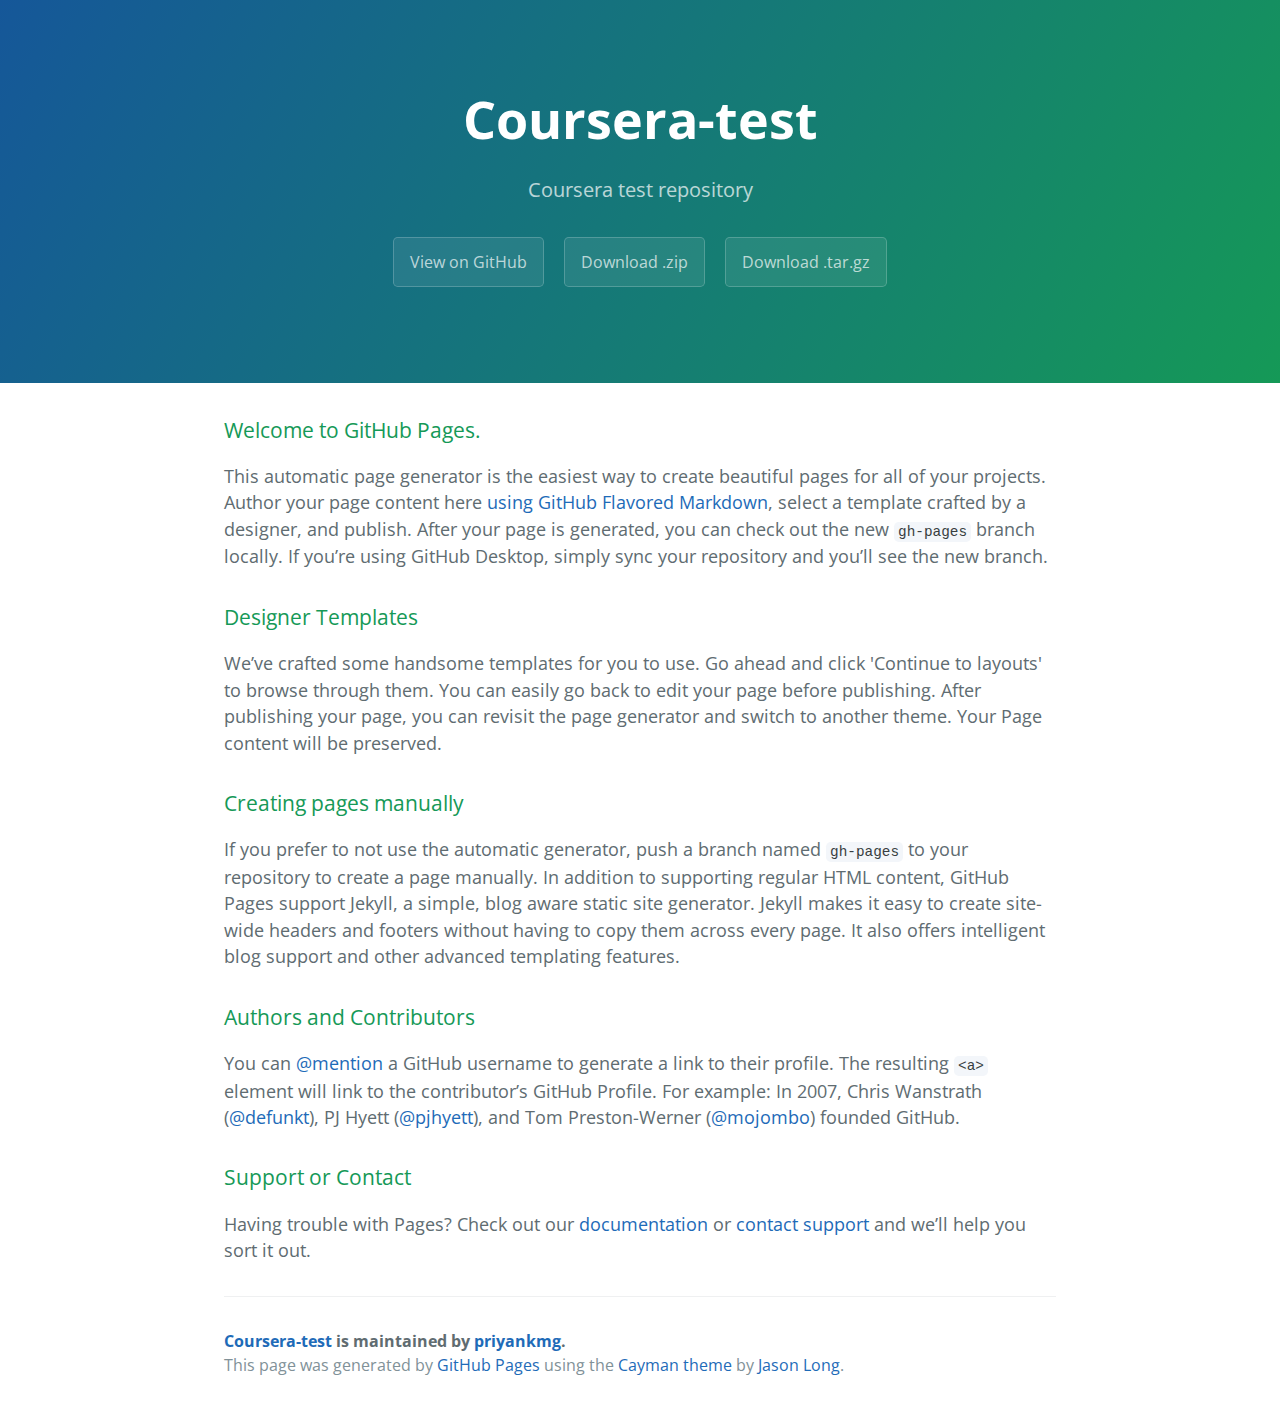
<file: index.html>
<!DOCTYPE html>
<html lang="en-us">
  <head>
    <meta charset="UTF-8">
    <title>Coursera-test by priyankmg</title>
    <meta name="viewport" content="width=device-width, initial-scale=1">
    <link rel="stylesheet" type="text/css" href="stylesheets/normalize.css" media="screen">
    <link href='https://fonts.googleapis.com/css?family=Open+Sans:400,700' rel='stylesheet' type='text/css'>
    <link rel="stylesheet" type="text/css" href="stylesheets/stylesheet.css" media="screen">
    <link rel="stylesheet" type="text/css" href="stylesheets/github-light.css" media="screen">
  </head>
  <body>
    <section class="page-header">
      <h1 class="project-name">Coursera-test</h1>
      <h2 class="project-tagline">Coursera test repository</h2>
      <a href="https://github.com/priyankmg/coursera-test" class="btn">View on GitHub</a>
      <a href="https://github.com/priyankmg/coursera-test/zipball/master" class="btn">Download .zip</a>
      <a href="https://github.com/priyankmg/coursera-test/tarball/master" class="btn">Download .tar.gz</a>
    </section>

    <section class="main-content">
      <h3>
<a id="welcome-to-github-pages" class="anchor" href="#welcome-to-github-pages" aria-hidden="true"><span aria-hidden="true" class="octicon octicon-link"></span></a>Welcome to GitHub Pages.</h3>

<p>This automatic page generator is the easiest way to create beautiful pages for all of your projects. Author your page content here <a href="https://guides.github.com/features/mastering-markdown/">using GitHub Flavored Markdown</a>, select a template crafted by a designer, and publish. After your page is generated, you can check out the new <code>gh-pages</code> branch locally. If you’re using GitHub Desktop, simply sync your repository and you’ll see the new branch.</p>

<h3>
<a id="designer-templates" class="anchor" href="#designer-templates" aria-hidden="true"><span aria-hidden="true" class="octicon octicon-link"></span></a>Designer Templates</h3>

<p>We’ve crafted some handsome templates for you to use. Go ahead and click 'Continue to layouts' to browse through them. You can easily go back to edit your page before publishing. After publishing your page, you can revisit the page generator and switch to another theme. Your Page content will be preserved.</p>

<h3>
<a id="creating-pages-manually" class="anchor" href="#creating-pages-manually" aria-hidden="true"><span aria-hidden="true" class="octicon octicon-link"></span></a>Creating pages manually</h3>

<p>If you prefer to not use the automatic generator, push a branch named <code>gh-pages</code> to your repository to create a page manually. In addition to supporting regular HTML content, GitHub Pages support Jekyll, a simple, blog aware static site generator. Jekyll makes it easy to create site-wide headers and footers without having to copy them across every page. It also offers intelligent blog support and other advanced templating features.</p>

<h3>
<a id="authors-and-contributors" class="anchor" href="#authors-and-contributors" aria-hidden="true"><span aria-hidden="true" class="octicon octicon-link"></span></a>Authors and Contributors</h3>

<p>You can <a href="https://help.github.com/articles/basic-writing-and-formatting-syntax/#mentioning-users-and-teams" class="user-mention">@mention</a> a GitHub username to generate a link to their profile. The resulting <code>&lt;a&gt;</code> element will link to the contributor’s GitHub Profile. For example: In 2007, Chris Wanstrath (<a href="https://github.com/defunkt" class="user-mention">@defunkt</a>), PJ Hyett (<a href="https://github.com/pjhyett" class="user-mention">@pjhyett</a>), and Tom Preston-Werner (<a href="https://github.com/mojombo" class="user-mention">@mojombo</a>) founded GitHub.</p>

<h3>
<a id="support-or-contact" class="anchor" href="#support-or-contact" aria-hidden="true"><span aria-hidden="true" class="octicon octicon-link"></span></a>Support or Contact</h3>

<p>Having trouble with Pages? Check out our <a href="https://help.github.com/pages">documentation</a> or <a href="https://github.com/contact">contact support</a> and we’ll help you sort it out.</p>

      <footer class="site-footer">
        <span class="site-footer-owner"><a href="https://github.com/priyankmg/coursera-test">Coursera-test</a> is maintained by <a href="https://github.com/priyankmg">priyankmg</a>.</span>

        <span class="site-footer-credits">This page was generated by <a href="https://pages.github.com">GitHub Pages</a> using the <a href="https://github.com/jasonlong/cayman-theme">Cayman theme</a> by <a href="https://twitter.com/jasonlong">Jason Long</a>.</span>
      </footer>

    </section>

  
  </body>
</html>
</file>
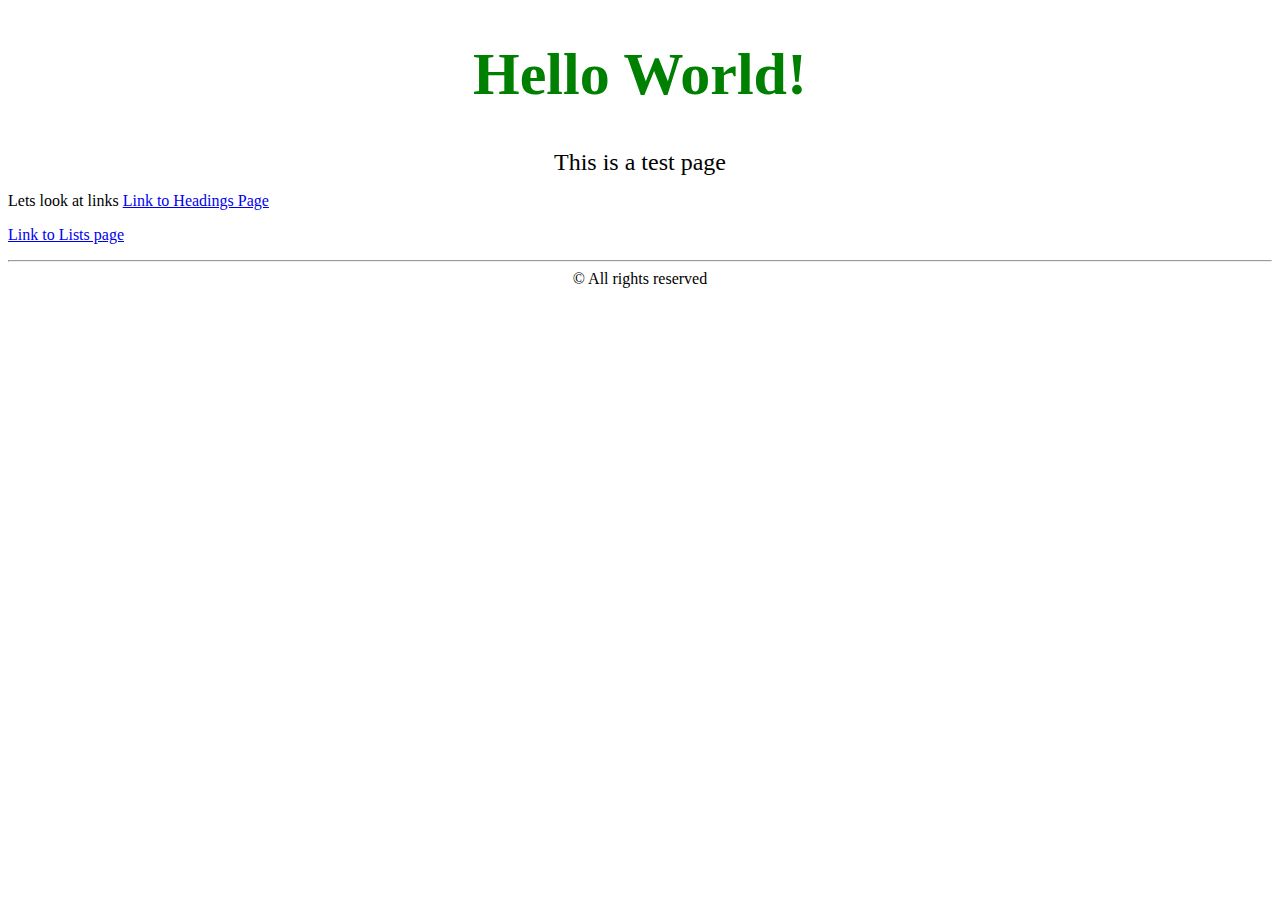
<file: site/index.html>
<!DOCTYPE html>
<html>
<head>
<meta charset="utf-8">
	<title>Hello World</title>
</head>
<body>
	<h1 style="color: green; font-size: 60px; text-align: center;">Hello World!</h1>
	<p style="margin: 0 200px 0 200px; font-size: 1.5em; text-align: center;">This is a test page</p>
	<p> Lets look at links
	<a href="headings.html" title="same dir link">Link to Headings Page</a>
	<a href="lists.html" title="same dir link" target="_blank">
		<div>
			Link to Lists page
		</div>
	</a>
	</p>
</body>
<hr>
<footer onclick="alert('Not Allowed');" style="text-align: center;">&copy All rights reserved</footer>

</html>
</file>
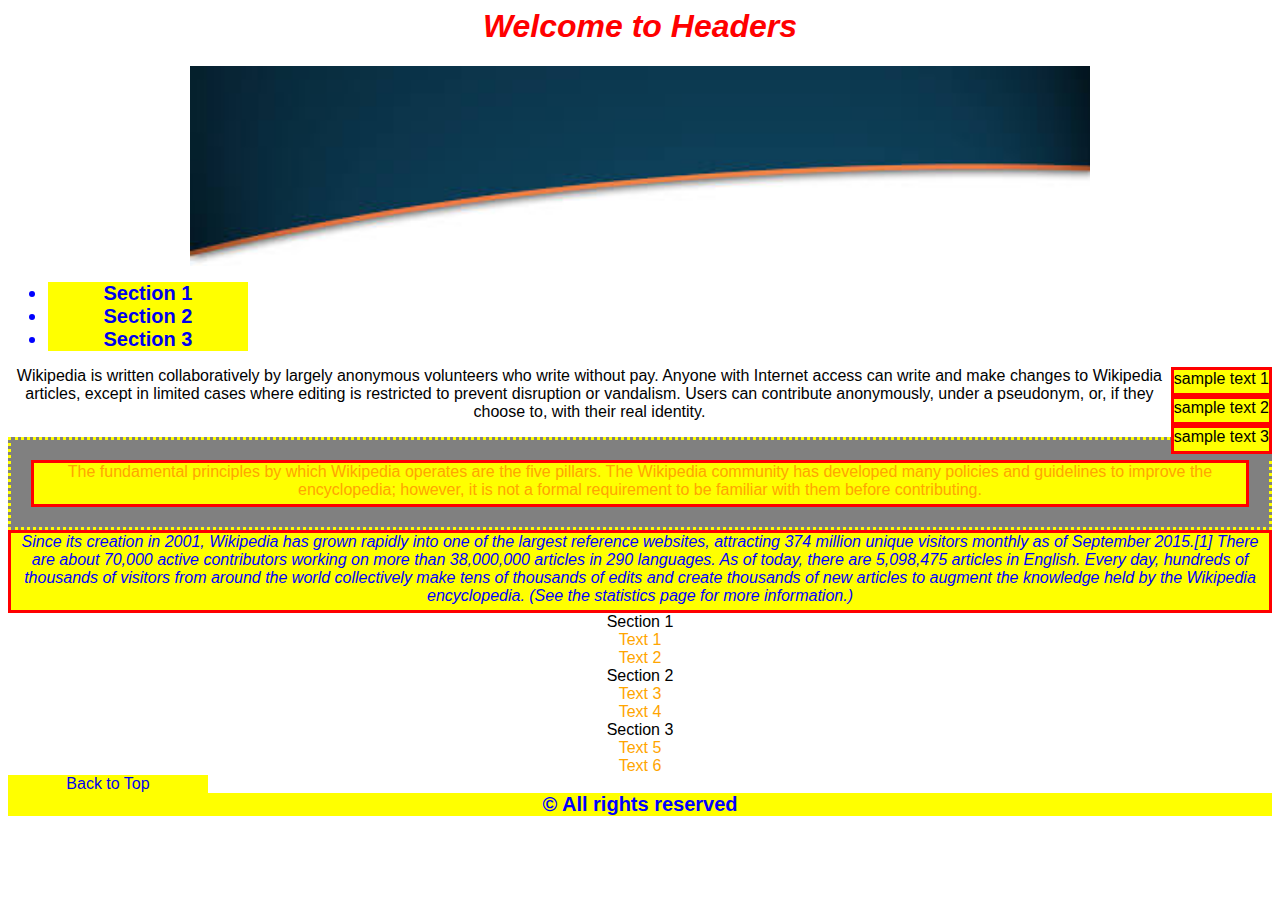
<file: site/headings.html>
<!doctype <!DOCTYPE html>
<html>


<head>
	<meta charset="utf-8">
	<title>Heading example</title>
	<link rel="stylesheet" href="style.css">

</head>


<body>
<h1 id="Top" align="center" style="font-style: italic;">Welcome to Headers</h1>
<img src="header.jpeg" width="900px" height="200px" alt="Header image">
<ul>
	<li><a href="#Section1" title="same page">Section 1</a></li>
	<li><a href="#Section2">Section 2</a></li>
	<li><a href="#Section3">Section 3</a></li>
</ul>

<div id="float">
<div>
sample text 1
</div>
<div>
sample text 2
</div>
<div>
sample text 3
</div>
</div>

<p class="italic">
Wikipedia is written collaboratively by largely anonymous volunteers who write without pay. Anyone with Internet access can write and make changes to Wikipedia articles, except in limited cases where editing is restricted to prevent disruption or vandalism. Users can contribute anonymously, under a pseudonym, or, if they choose to, with their real identity.
</p>

<article>
	<div id="box">
	<div id="content">
		The fundamental principles by which Wikipedia operates are the five pillars. The Wikipedia community has developed many policies and guidelines to improve the encyclopedia; however, it is not a formal requirement to be familiar with them before contributing.
	</div>
	</div>
</article>

<div class="italic">
Since its creation in 2001, Wikipedia has grown rapidly into one of the largest reference websites, attracting 374 million unique visitors monthly as of September 2015.[1] There are about 70,000 active contributors working on more than 38,000,000 articles in 290 languages. As of today, there are 5,098,475 articles in English. Every day, hundreds of thousands of visitors from around the world collectively make tens of thousands of edits and create thousands of new articles to augment the knowledge held by the Wikipedia encyclopedia. (See the statistics page for more information.)

</div>


<section id="Section1">
	Section 1
	<article>Text 1</article>
	<article>Text 2</article>
</section>

<section id="Section2">
	Section 2
	<article id="orange">Text 3</article>
	<article>Text 4</article>
</section>

<section id="Section3">
	Section 3
	<article>Text 5</article>
	<article>Text 6</article>
</section>

<section>
	<a href="#Top">Back to Top</a>
</section>


</body>

<footer class="blue background">&copy All rights reserved</footer>

</html>
</file>
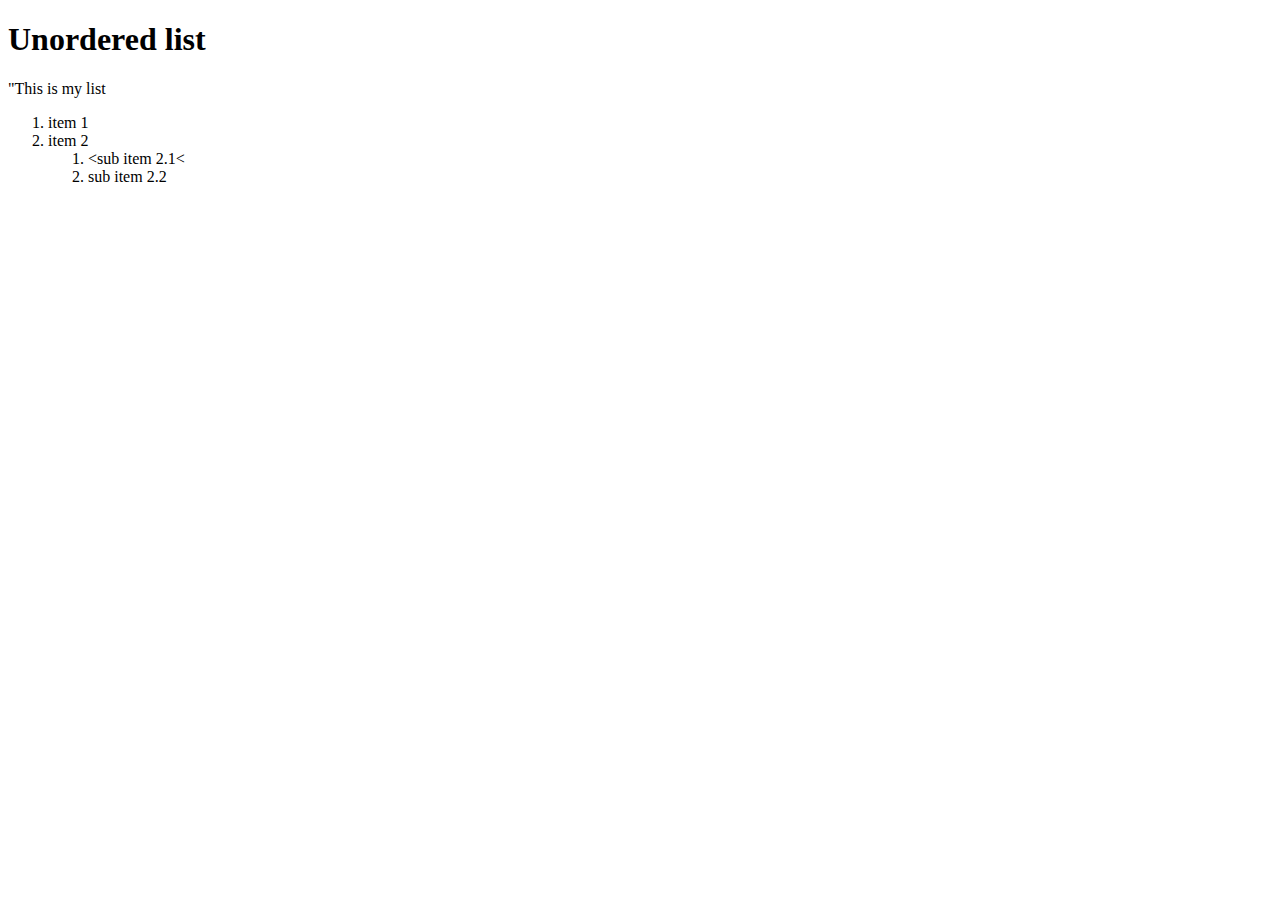
<file: site/lists.html>
<!DOCTYPE html>
<html>
<head>
<meta charset="utf-8">
	<title>Sample Lists</title>
</head>
<body>
	<h1>Unordered list </h1>
	<div>
		&quot;This is my list
		<ol>
			<li>item 1</li>
			<li>item 2
				<ol>
					<li>&lt;sub item 2.1&lt;</li>
					<li>sub item 2.2</li>
				</ol>
			</li>
		</ol>
	</div>
</body>
</html>
</file>
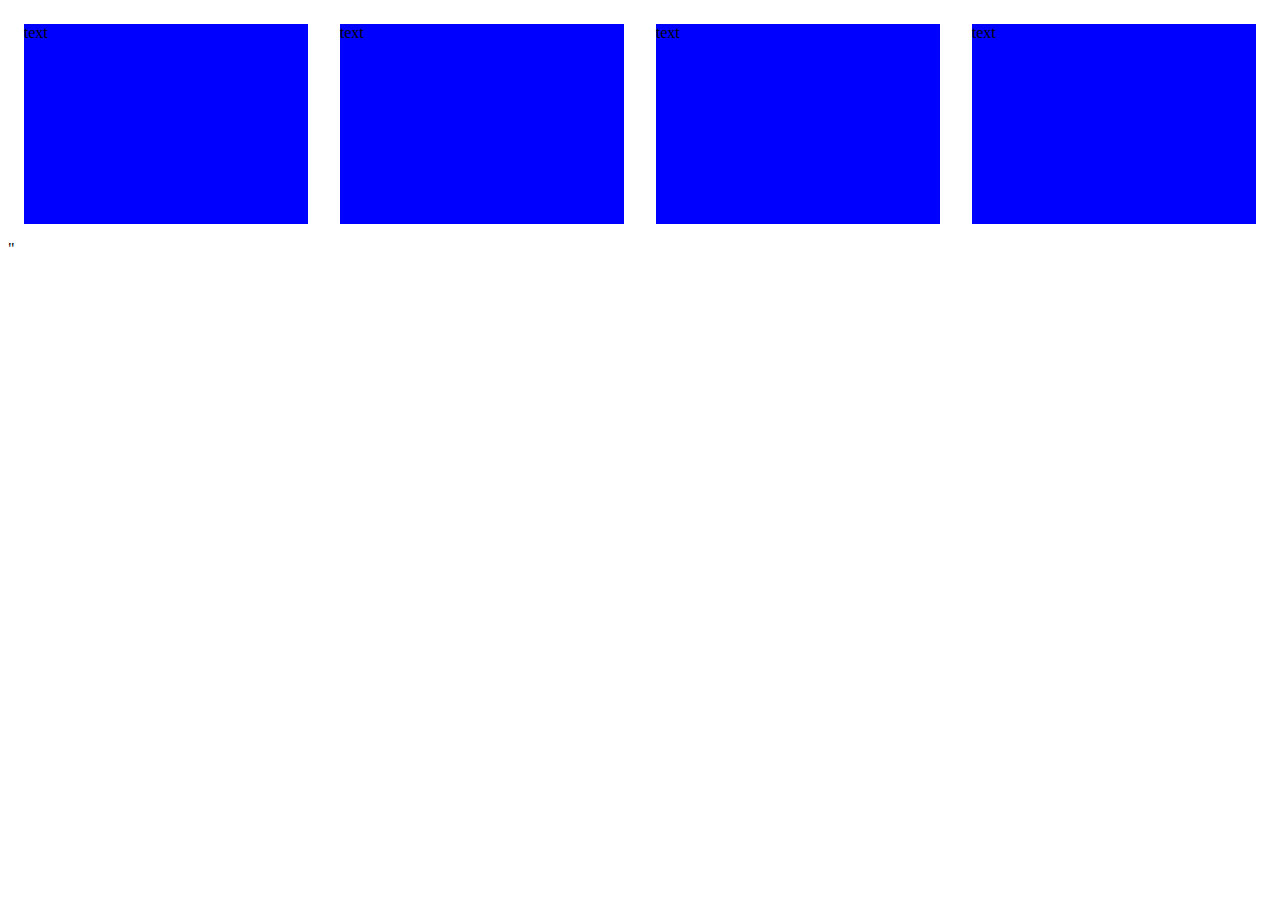
<file: site/rwdcolumsn.html>
<!DOCTYPE html>
<html>
<head>
	<title>RWD Sample</title>
	<meta charset="utf-8">
	<style>
	
	/** Default size **/
	p {
		background: blue;
		width: 90%;
		height: 200px;
		border-color: black;
		margin-right: auto;
		margin-left: auto;
	}

	/* RWD design */
	.row {
		width:100%;
	}

	@media (min-width: 1200px) {
		.col-lg-25 {
			float:left;
			border-color: green;
			width: 25%
		}
	}

	@media (min-width: 992px) and (max-width: 1199px) {
		.col-md-50 {
			float:left;
			border-color: green;
			width: 50%;
		}
	}

	@media (max-width: 991px) {
		.col-sm-100 {
			float:left;
			border-color: green;
			width:100%;
		}
	}
	</style>

</head>
<body>

	<div class="row">
		<div class="col-lg-25 col-md-50 col-sm-100"><p>text</p></div>
		<div class="col-lg-25 col-md-50 col-sm-100"><p>text</p></div>
		<div class="col-lg-25 col-md-50 col-sm-100"><p>text</p></div>
		<div class="col-lg-25 col-md-50 col-sm-100"><p>text</p></div>
	</div>


</body>
</html>"
</file>
<file: stylesheets/stylesheet.css>
* {
  box-sizing: border-box; }

body {
  padding: 0;
  margin: 0;
  font-family: "Open Sans", "Helvetica Neue", Helvetica, Arial, sans-serif;
  font-size: 16px;
  line-height: 1.5;
  color: #606c71; }

a {
  color: #1e6bb8;
  text-decoration: none; }
  a:hover {
    text-decoration: underline; }

.btn {
  display: inline-block;
  margin-bottom: 1rem;
  color: rgba(255, 255, 255, 0.7);
  background-color: rgba(255, 255, 255, 0.08);
  border-color: rgba(255, 255, 255, 0.2);
  border-style: solid;
  border-width: 1px;
  border-radius: 0.3rem;
  transition: color 0.2s, background-color 0.2s, border-color 0.2s; }
  .btn + .btn {
    margin-left: 1rem; }

.btn:hover {
  color: rgba(255, 255, 255, 0.8);
  text-decoration: none;
  background-color: rgba(255, 255, 255, 0.2);
  border-color: rgba(255, 255, 255, 0.3); }

@media screen and (min-width: 64em) {
  .btn {
    padding: 0.75rem 1rem; } }

@media screen and (min-width: 42em) and (max-width: 64em) {
  .btn {
    padding: 0.6rem 0.9rem;
    font-size: 0.9rem; } }

@media screen and (max-width: 42em) {
  .btn {
    display: block;
    width: 100%;
    padding: 0.75rem;
    font-size: 0.9rem; }
    .btn + .btn {
      margin-top: 1rem;
      margin-left: 0; } }

.page-header {
  color: #fff;
  text-align: center;
  background-color: #159957;
  background-image: linear-gradient(120deg, #155799, #159957); }

@media screen and (min-width: 64em) {
  .page-header {
    padding: 5rem 6rem; } }

@media screen and (min-width: 42em) and (max-width: 64em) {
  .page-header {
    padding: 3rem 4rem; } }

@media screen and (max-width: 42em) {
  .page-header {
    padding: 2rem 1rem; } }

.project-name {
  margin-top: 0;
  margin-bottom: 0.1rem; }

@media screen and (min-width: 64em) {
  .project-name {
    font-size: 3.25rem; } }

@media screen and (min-width: 42em) and (max-width: 64em) {
  .project-name {
    font-size: 2.25rem; } }

@media screen and (max-width: 42em) {
  .project-name {
    font-size: 1.75rem; } }

.project-tagline {
  margin-bottom: 2rem;
  font-weight: normal;
  opacity: 0.7; }

@media screen and (min-width: 64em) {
  .project-tagline {
    font-size: 1.25rem; } }

@media screen and (min-width: 42em) and (max-width: 64em) {
  .project-tagline {
    font-size: 1.15rem; } }

@media screen and (max-width: 42em) {
  .project-tagline {
    font-size: 1rem; } }

.main-content :first-child {
  margin-top: 0; }
.main-content img {
  max-width: 100%; }
.main-content h1, .main-content h2, .main-content h3, .main-content h4, .main-content h5, .main-content h6 {
  margin-top: 2rem;
  margin-bottom: 1rem;
  font-weight: normal;
  color: #159957; }
.main-content p {
  margin-bottom: 1em; }
.main-content code {
  padding: 2px 4px;
  font-family: Consolas, "Liberation Mono", Menlo, Courier, monospace;
  font-size: 0.9rem;
  color: #383e41;
  background-color: #f3f6fa;
  border-radius: 0.3rem; }
.main-content pre {
  padding: 0.8rem;
  margin-top: 0;
  margin-bottom: 1rem;
  font: 1rem Consolas, "Liberation Mono", Menlo, Courier, monospace;
  color: #567482;
  word-wrap: normal;
  background-color: #f3f6fa;
  border: solid 1px #dce6f0;
  border-radius: 0.3rem; }
  .main-content pre > code {
    padding: 0;
    margin: 0;
    font-size: 0.9rem;
    color: #567482;
    word-break: normal;
    white-space: pre;
    background: transparent;
    border: 0; }
.main-content .highlight {
  margin-bottom: 1rem; }
  .main-content .highlight pre {
    margin-bottom: 0;
    word-break: normal; }
.main-content .highlight pre, .main-content pre {
  padding: 0.8rem;
  overflow: auto;
  font-size: 0.9rem;
  line-height: 1.45;
  border-radius: 0.3rem; }
.main-content pre code, .main-content pre tt {
  display: inline;
  max-width: initial;
  padding: 0;
  margin: 0;
  overflow: initial;
  line-height: inherit;
  word-wrap: normal;
  background-color: transparent;
  border: 0; }
  .main-content pre code:before, .main-content pre code:after, .main-content pre tt:before, .main-content pre tt:after {
    content: normal; }
.main-content ul, .main-content ol {
  margin-top: 0; }
.main-content blockquote {
  padding: 0 1rem;
  margin-left: 0;
  color: #819198;
  border-left: 0.3rem solid #dce6f0; }
  .main-content blockquote > :first-child {
    margin-top: 0; }
  .main-content blockquote > :last-child {
    margin-bottom: 0; }
.main-content table {
  display: block;
  width: 100%;
  overflow: auto;
  word-break: normal;
  word-break: keep-all; }
  .main-content table th {
    font-weight: bold; }
  .main-content table th, .main-content table td {
    padding: 0.5rem 1rem;
    border: 1px solid #e9ebec; }
.main-content dl {
  padding: 0; }
  .main-content dl dt {
    padding: 0;
    margin-top: 1rem;
    font-size: 1rem;
    font-weight: bold; }
  .main-content dl dd {
    padding: 0;
    margin-bottom: 1rem; }
.main-content hr {
  height: 2px;
  padding: 0;
  margin: 1rem 0;
  background-color: #eff0f1;
  border: 0; }

@media screen and (min-width: 64em) {
  .main-content {
    max-width: 64rem;
    padding: 2rem 6rem;
    margin: 0 auto;
    font-size: 1.1rem; } }

@media screen and (min-width: 42em) and (max-width: 64em) {
  .main-content {
    padding: 2rem 4rem;
    font-size: 1.1rem; } }

@media screen and (max-width: 42em) {
  .main-content {
    padding: 2rem 1rem;
    font-size: 1rem; } }

.site-footer {
  padding-top: 2rem;
  margin-top: 2rem;
  border-top: solid 1px #eff0f1; }

.site-footer-owner {
  display: block;
  font-weight: bold; }

.site-footer-credits {
  color: #819198; }

@media screen and (min-width: 64em) {
  .site-footer {
    font-size: 1rem; } }

@media screen and (min-width: 42em) and (max-width: 64em) {
  .site-footer {
    font-size: 1rem; } }

@media screen and (max-width: 42em) {
  .site-footer {
    font-size: 0.9rem; } }
</file>
<file: stylesheets/github-light.css>
/*
   Copyright 2014 GitHub Inc.

   Licensed under the Apache License, Version 2.0 (the "License");
   you may not use this file except in compliance with the License.
   You may obtain a copy of the License at

       http://www.apache.org/licenses/LICENSE-2.0

   Unless required by applicable law or agreed to in writing, software
   distributed under the License is distributed on an "AS IS" BASIS,
   WITHOUT WARRANTIES OR CONDITIONS OF ANY KIND, either express or implied.
   See the License for the specific language governing permissions and
   limitations under the License.

*/

.pl-c /* comment */ {
  color: #969896;
}

.pl-c1      /* constant, markup.raw, meta.diff.header, meta.module-reference, meta.property-name, support, support.constant, support.variable, variable.other.constant */,
.pl-s .pl-v /* string variable */ {
  color: #0086b3;
}

.pl-e  /* entity */,
.pl-en /* entity.name */ {
  color: #795da3;
}

.pl-s .pl-s1 /* string source */,
.pl-smi      /* storage.modifier.import, storage.modifier.package, storage.type.java, variable.other, variable.parameter.function */ {
  color: #333;
}

.pl-ent /* entity.name.tag */ {
  color: #63a35c;
}

.pl-k /* keyword, storage, storage.type */ {
  color: #a71d5d;
}

.pl-pds              /* punctuation.definition.string, string.regexp.character-class */,
.pl-s                /* string */,
.pl-s .pl-pse .pl-s1 /* string punctuation.section.embedded source */,
.pl-sr               /* string.regexp */,
.pl-sr .pl-cce       /* string.regexp constant.character.escape */,
.pl-sr .pl-sra       /* string.regexp string.regexp.arbitrary-repitition */,
.pl-sr .pl-sre       /* string.regexp source.ruby.embedded */ {
  color: #183691;
}

.pl-v /* variable */ {
  color: #ed6a43;
}

.pl-id /* invalid.deprecated */ {
  color: #b52a1d;
}

.pl-ii /* invalid.illegal */ {
  background-color: #b52a1d;
  color: #f8f8f8;
}

.pl-sr .pl-cce /* string.regexp constant.character.escape */ {
  color: #63a35c;
  font-weight: bold;
}

.pl-ml /* markup.list */ {
  color: #693a17;
}

.pl-mh        /* markup.heading */,
.pl-mh .pl-en /* markup.heading entity.name */,
.pl-ms        /* meta.separator */ {
  color: #1d3e81;
  font-weight: bold;
}

.pl-mq /* markup.quote */ {
  color: #008080;
}

.pl-mi /* markup.italic */ {
  color: #333;
  font-style: italic;
}

.pl-mb /* markup.bold */ {
  color: #333;
  font-weight: bold;
}

.pl-md /* markup.deleted, meta.diff.header.from-file */ {
  background-color: #ffecec;
  color: #bd2c00;
}

.pl-mi1 /* markup.inserted, meta.diff.header.to-file */ {
  background-color: #eaffea;
  color: #55a532;
}

.pl-mdr /* meta.diff.range */ {
  color: #795da3;
  font-weight: bold;
}

.pl-mo /* meta.output */ {
  color: #1d3e81;
}
</file>
<file: site/style.css>
body{
 text-align: center;
 font-family:sans-serif;
}	

h1 {
 	color: red;
 	font-style: italic;
 }
 li {
 	color: blue;
 	font-size: 20px;
 	font-weight: bold;
 }
 .blue {
 	color:blue;
 }
 article, #orange {
 	color:orange;
 }
 p.italic:hover {
 	font-style: italic;
 	color: red;
 }
 div.italic {
 	font-style:italic;
 	color: blue;
 }

 article p {
 	color: green;
 	font-weight: bold;
 }
 .blue.background {
 	background-color: yellow;
 	font-weight: bolder;
 	font-size: 20px;
 }
 a:link, a:visited {
 	text-decoration: none;
 	background-color: yellow;
 	display:block;
 	width:200px;
 	text-align: center;
 	border: gray;
 }
 a:active, a:hover {
 	background-color: red;
    color: blue;
 }

 #box {
 	box-sizing: border-box;
 	background-color: gray;
 	padding: 20px;
 	border-style: dotted;
 	border-color: yellow;
 }

#contents{
	font-style: "italic";
	text-align: "center"
	color:navy;
}

#content {
	font-style: "red";
	text-align: "center"
	color:red;
}
#float {
	background-size: 100px 500px;
	background-color: gray;
	border:none;
	float:right;
}
div {
	padding-bottom: 5px;
	background-color: yellow;
	border-style: solid;
	border-color: red;
}
</file>
